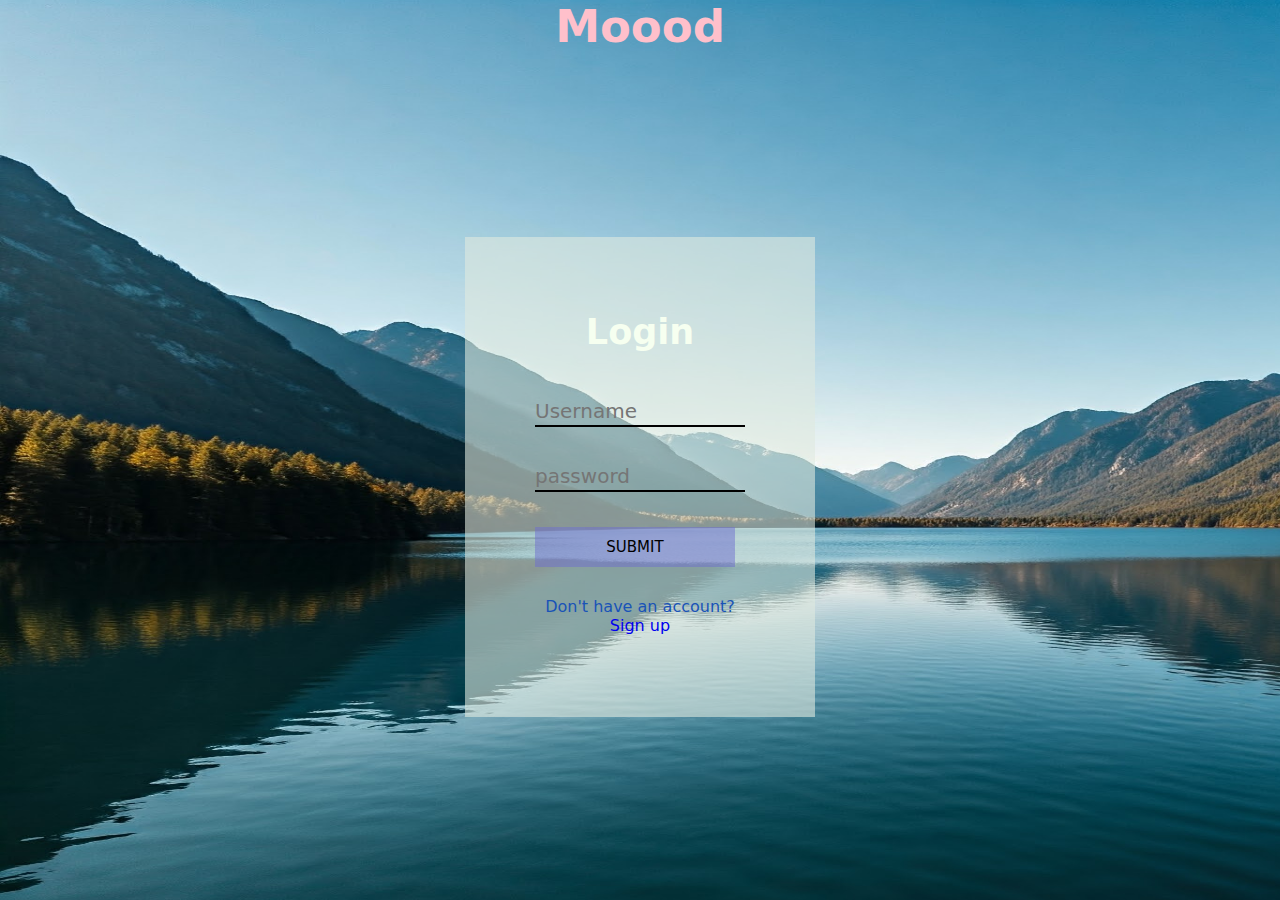
<file: index.html>
<!DOCTYPE html>
<html lang="en">
<head>
    <meta charset="UTF-8">
    <meta name="viewport" content="width=device-width, initial-scale=1.0">
    <title>Login</title>
    <link rel="stylesheet" href="main.css">
    
</head>
<script>
    function validateForm() {
  const username = document.querySelector('input[type="text"]').value;
  const password = document.querySelector('input[type="password"]').value;

  const usernameRegex = /^[a-zA-Z0-9_]{3,}$/;
  

  const passwordRegex = /^(?=.*[a-z])(?=.*[A-Z])(?=.*\d)(?=.*[!@#$%^&*])[A-Za-z\d!@#$%^&*]{8,}$/;

  if (!usernameRegex.test(username)) {
    alert("Username must be at least 3 characters long and can only contain letters, numbers, and underscores.");
    return false;
  }

  if (!passwordRegex.test(password)) {
    alert("Password must be at least 8 characters long and include at least one uppercase letter, one lowercase letter, one number, and one special character (!@#$%^&*).");
    return false;
  }

  return true;
}

document.querySelector('form').addEventListener('submit', function(event) {
  if (!validateForm()) {
    event.preventDefault(); 
  }
});
</script>

<body>
    <h1 href="index.html">Moood</h1>
    <form onsubmit="return validateForm()"action="index.html">
        <h1>
            Login
        </h1>
        <div class="hello">
            <input type="text" placeholder="Username" required>

        </div>
        <div class="hello">
            <input type="password" placeholder="password" required>

        </div>
        <button type="submit" class="loginbtn">SUBMIT</button>
        <div class="what">
            Don't have an account?
            <br>
            <a href="#">Sign up</a>
        </div>
    </form>
    
</body>
</html>
</file>
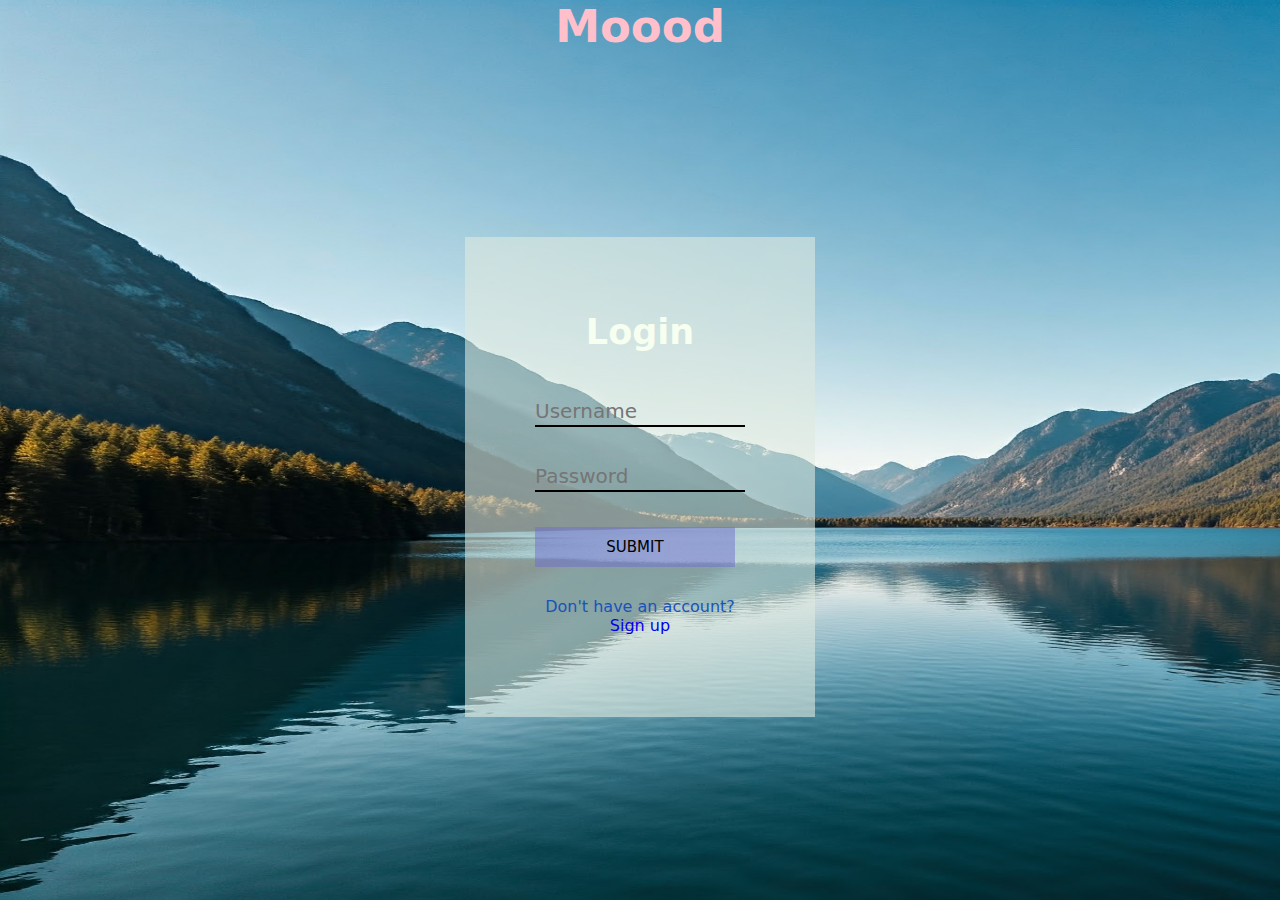
<file: PROJECT/LOGIN/index.html>
<!DOCTYPE html>
<html lang="en">
<head>
    <meta charset="UTF-8">
    <meta name="viewport" content="width=device-width, initial-scale=1.0">
    <title>Login</title>
    <link rel="stylesheet" href="main.css">
</head>
<body>
    <h1>Moood</h1>
    <form action="main.html">
        <h1>
            Login
        </h1>
        <div class="hello">
            <input type="text" placeholder="Username" required>

        </div>
        <div class="hello">
            <input type="password" placeholder="Password" required>

        </div>
        <button type="submit" class="loginbtn">SUBMIT</button>
        <div class="what">
            Don't have an account?
            <br>
            <a href="#">Sign up</a>
        </div>
    </form>
    
</body>
</html>
</file>
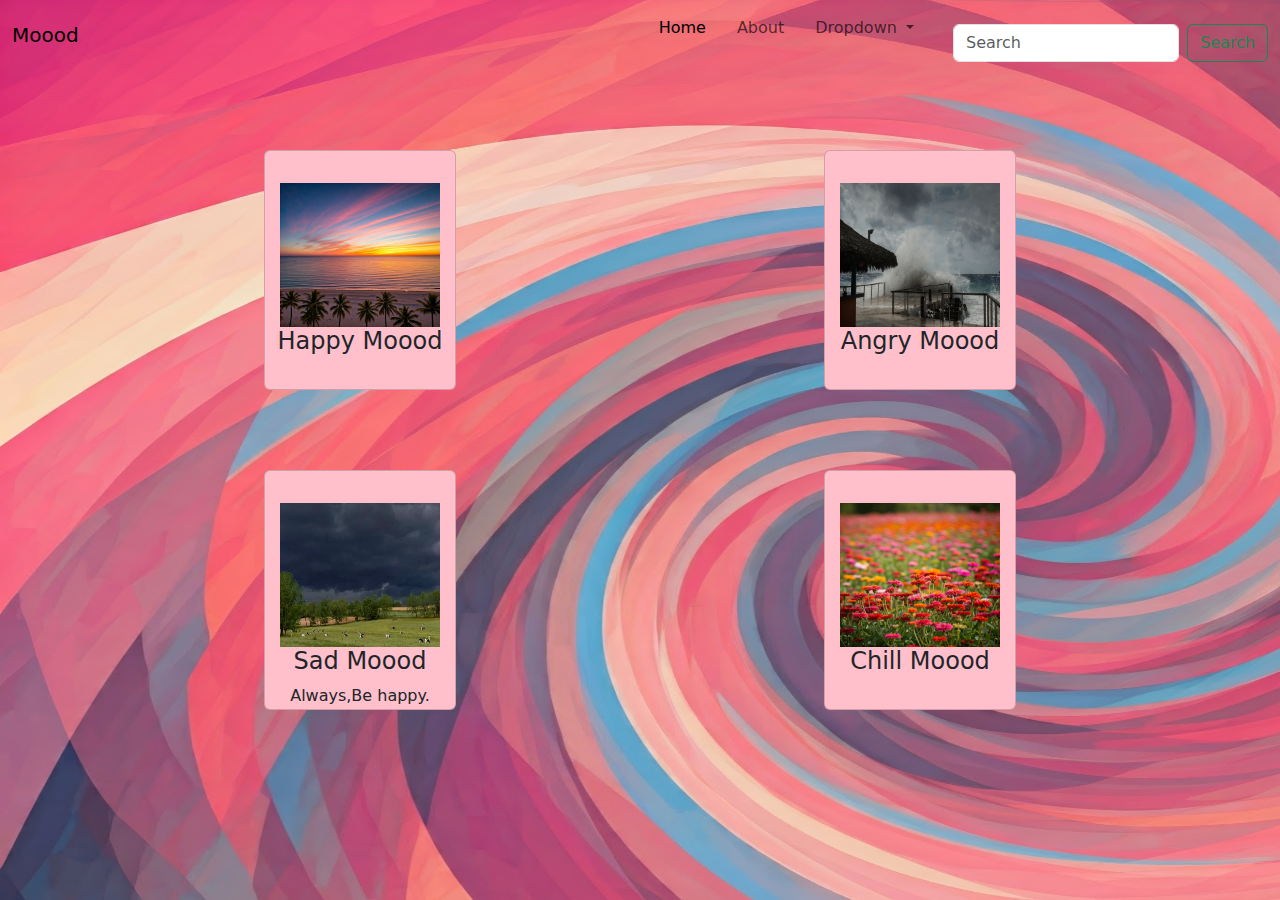
<file: Home.html>
<!DOCTYPE html>
<html lang="en">
<head>
    <meta charset="UTF-8">
    <meta name="viewport" content="width=device-width, initial-scale=1.0">
    <title>Mood</title>
    <link rel="stylesheet" href="index.css">
    <link rel="stylesheet" href="https://cdnjs.cloudflare.com/ajax/libs/font-awesome/4.7.0/css/font-awesome.min.css">
    <link href="https://cdn.jsdelivr.net/npm/bootstrap@5.3.3/dist/css/bootstrap.min.css" rel="stylesheet" integrity="sha384-QWTKZyjpPEjISv5WaRU9OFeRpok6YctnYmDr5pNlyT2bRjXh0JMhjY6hW+ALEwIH" crossorigin="anonymous">
</head>
<body>
  <script src="https://cdn.jsdelivr.net/npm/bootstrap@5.3.3/dist/js/bootstrap.bundle.min.js" integrity="sha384-YvpcrYf0tY3lHB60NNkmXc5s9fDVZLESaAA55NDzOxhy9GkcIdslK1eN7N6jIeHz" crossorigin="anonymous"></script>
  <nav class="navbar navbar-expand-lg navbar-pink">
    <div class="container-fluid">
        <a class="navbar-brand" href="#">Moood</a>
        <button class="navbar-toggler" type="button" data-bs-toggle="offcanvas" data-bs-target="#offcanvasNavbar" aria-controls="offcanvasNavbar" aria-label="Toggle navigation">
            <span class="navbar-toggler-icon"></span>
        </button>
        <div class="offcanvas offcanvas-end" tabindex="-1" id="offcanvasNavbar" aria-labelledby="offcanvasNavbarLabel">
            <div class="offcanvas-header">
                <h5 class="offcanvas-title" id="offcanvasNavbarLabel">Moood</h5>
                <button type="button" class="btn-close" data-bs-dismiss="offcanvas" aria-label="Close"></button>
            </div>
            <div class="offcanvas-body">
                <ul class="navbar-nav justify-content-end flex-grow-1 pe-3">
                    <li class="nav-item">
                        <a class="nav-link active" aria-current="page" href="Home.html">Home</a>
                    </li>
                    <li class="nav-item">
                        <a class="nav-link" href="about.html">About</a>
                    </li>
                    <li class="nav-item dropdown">
                        <a class="nav-link dropdown-toggle" href="#" role="button" data-bs-toggle="dropdown" aria-expanded="false">
                            Dropdown
                        </a>
                        <ul class="dropdown-menu">
                            <li><a class="dropdown-item" href="#">Instagram</a></li>
                            <li><a class="dropdown-item" href="#">X</a></li>
                            <li>
                                <hr class="dropdown-divider">
                            </li>
                            <li><a class="dropdown-item" href="#">More</a></li>
                        </ul>
                    </li>
                </ul>
                <form class="d-flex mt-3" role="search">
                    <input class="form-control me-2" type="search" placeholder="Search" aria-label="Search">
                    <button class="btn btn-outline-success" type="submit">Search</button>
                </form>
            </div>
        </div>
    </div>
</nav>
<main>
         <div class="cards1">
      <div class="card">
       <a href="Happy_song.html" target="_blank"><img src="happy.jpeg" alt="Product 1"></a>
        <h4>Happy Moood</h4>
        <p></p>
      </div>
      <div class="card">
        <a href="angry.html" target="_blank"><img src="angry.webp" alt="Product 1"></a>
          <h4>Angry Moood</h4>
          <p></p>
      </div>
      </div>
      <div class="cards2">
      <div class="card">
       <a href="Sad_song.html" target="_blank"><img src="dull.webp" alt="Product 1"></a>
        <h4>Sad Moood</h4>
        <p>Always,Be happy.</p>
      </div>
      <div class="card">
        <a href="lovely_song.html" target="_blank"><img src="love.jpeg" alt="Product 1"></a>
        <h4>Chill Moood</h4>
        <p></p>
      </div>
      </div>
</main>
</body>
</html>
</file>
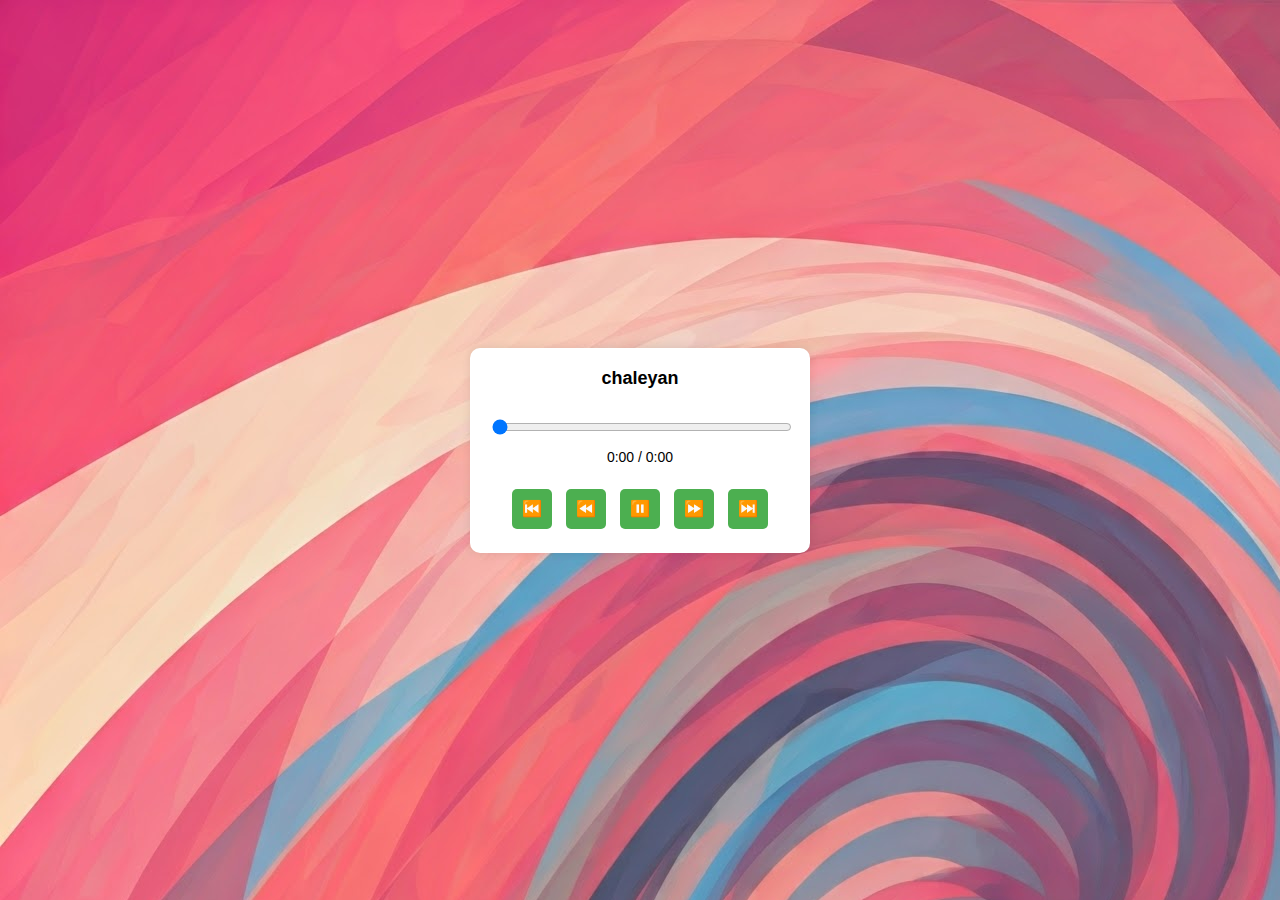
<file: lovely_song.html>
<!DOCTYPE html>
<html lang="en">
<head>
    <meta charset="UTF-8">
    <meta name="viewport" content="width=device-width, initial-scale=1.0">
    <title>Moood Music Player</title>
    <link rel="stylesheet" href="Happy_song.css">
    
</head>
<body>
    <div class="player">
        <div id="songTitle" class="song-title">Song Title</div>
        <audio id="audio"></audio>
        <input type="range" id="progress" min="0" max="100" value="0">
        <div id="currentTime">0:00 / 0:00</div>
        <div class="controls">
            <button id="prevBtn">⏮️</button>
            <button id="backwardBtn">⏪</button>
            <button id="playPauseBtn">▶️</button>
            <button id="forwardBtn">⏩</button>
            <button id="nextBtn">⏭️</button>
        </div>
    </div>

    <script>
        const audio = document.getElementById('audio');
        const playPauseBtn = document.getElementById('playPauseBtn');
        const backwardBtn = document.getElementById('backwardBtn');
        const forwardBtn = document.getElementById('forwardBtn');
        const prevBtn = document.getElementById('prevBtn');
        const nextBtn = document.getElementById('nextBtn');
        const progress = document.getElementById('progress');
        const currentTime = document.getElementById('currentTime');
        const songTitle = document.getElementById('songTitle');

        const playlist = [
            { title: "chaleyan", src:"chaleyan.mp3" },
            { title: "mix song", src: "mix_song.mp3" },
            { title: "Akhyaan gulaab", src: "Akhyaan_gulaab.mp3" },
        ];

        let currentSong = 0;

        function loadSong(index) {
            const song = playlist[index];
            audio.src = song.src;
            songTitle.textContent = song.title;
            audio.play();
            playPauseBtn.textContent = '⏸️';
        }

        function togglePlayPause() {
            if (audio.paused) {
                audio.play();
                playPauseBtn.textContent = '⏸️';
            } else {
                audio.pause();
                playPauseBtn.textContent = '▶️';
            }
        }

        function playNextSong() {
            currentSong = (currentSong + 1) % playlist.length;
            loadSong(currentSong);
        }

        function playPreviousSong() {
            currentSong = (currentSong - 1 + playlist.length) % playlist.length;
            loadSong(currentSong);
        }

        function skip(seconds) {
            audio.currentTime += seconds;
        }

        function updateProgress() {
            const value = (audio.currentTime / audio.duration) * 100;
            progress.value = value;
            currentTime.textContent = `${formatTime(audio.currentTime)} / ${formatTime(audio.duration)}`;
        }

        function seek() {
            const time = (progress.value / 100) * audio.duration;
            audio.currentTime = time;
        }

        function formatTime(seconds) {
            const minutes = Math.floor(seconds / 60);
            const remainingSeconds = Math.floor(seconds % 60);
            return `${minutes}:${remainingSeconds.toString().padStart(2, '0')}`;
        }

        playPauseBtn.addEventListener('click', togglePlayPause);
        backwardBtn.addEventListener('click', () => skip(-10));
        forwardBtn.addEventListener('click', () => skip(10));
        prevBtn.addEventListener('click', playPreviousSong);
        nextBtn.addEventListener('click', playNextSong);
        audio.addEventListener('timeupdate', updateProgress);
        audio.addEventListener('ended', playNextSong);
        progress.addEventListener('input', seek);

    
        loadSong(currentSong);
    </script>
</body>
</html>
</file>
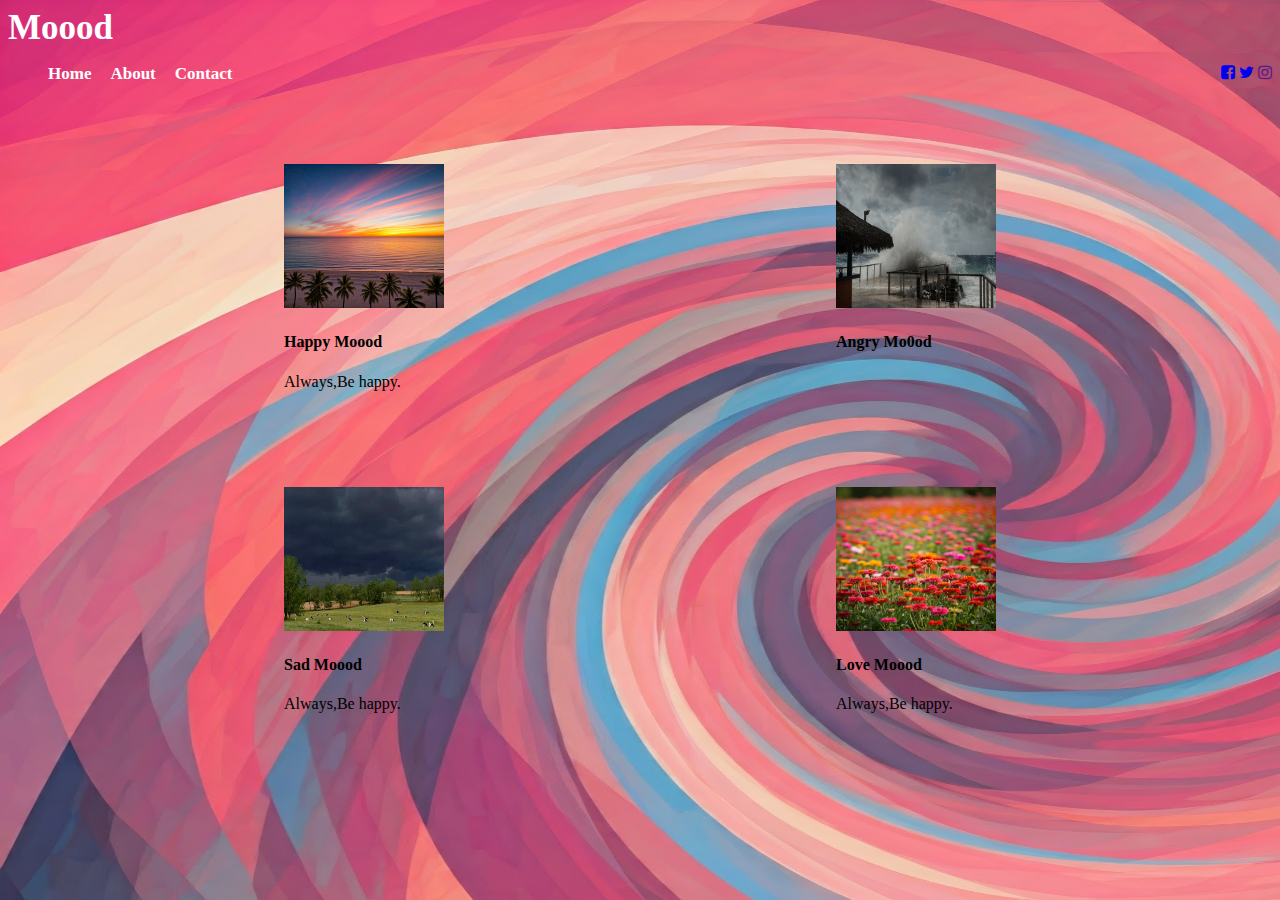
<file: mai.html>
<!DOCTYPE html>
<html lang="en">
<head>
    <meta charset="UTF-8">
    <meta name="viewport" content="width=device-width, initial-scale=1.0">
    <title>Mood</title>
    <link rel="stylesheet" href="index.css">
    <link rel="stylesheet" href="https://cdnjs.cloudflare.com/ajax/libs/font-awesome/4.7.0/css/font-awesome.min.css">
    
</head>
<body>
    <nav class="navbar">
        <div class="navdiv">
            <div class="logo"><a href="#">Moood</a></div>
            <ul>
                <li><a href="main.html">Home</a></li>
                <li><a href="about.html">About</a></li>
                <li><a href="#">Contact</a></li>
                <div class="social">
                    <a href="#"><i class="fa fa-facebook-square"></i></a>
                    <a href="#"><i class="fa fa-twitter"></i></a>
                    <a href=""><i class="fa fa-instagram"></i></a>
                 </div>
                

            </ul>
        </div>
       

    </nav>
   
      <div class="cards1">
      <div class="card">
       <a href="https://music.amazon.in/genres/tVlm9ZUh/6c9c7aaa-9f91-4958-ae3d-11240cdbca43" target="_blank"><img src="happy.jpeg" alt="Product 1"></a>
        <h4>Happy Moood</h4>
        <p>Always,Be happy.</p>
      </div>
      <div class="card">
        <a href="https://music.amazon.in/genres/Iz2BTa7I" target="_blank"><img src="angry.webp" alt="Product 1"></a>
          <h4>Angry Mo0od</h4>
          <p></p>
      </div>
      </div>
      <div class="cards2">
      <div class="card">
       <a href="https://music.amazon.in/genres/tVlm9ZUh/61486242-94a6-4516-b677-39b59f5e5a6e" target="_blank"><img src="dull.webp" alt="Product 1"></a>
        <h4>Sad Moood</h4>
        <p>Always,Be happy.</p>
      </div>
      <div class="card">
        <a href="https://music.amazon.in/genres/tsEfDAOd" target="_blank"><img src="love.jpeg" alt="Product 1"></a>
        <h4>Love Moood</h4>
        <p>Always,Be happy.</p>
      </div>
      </div>
</body>
</html>
</file>
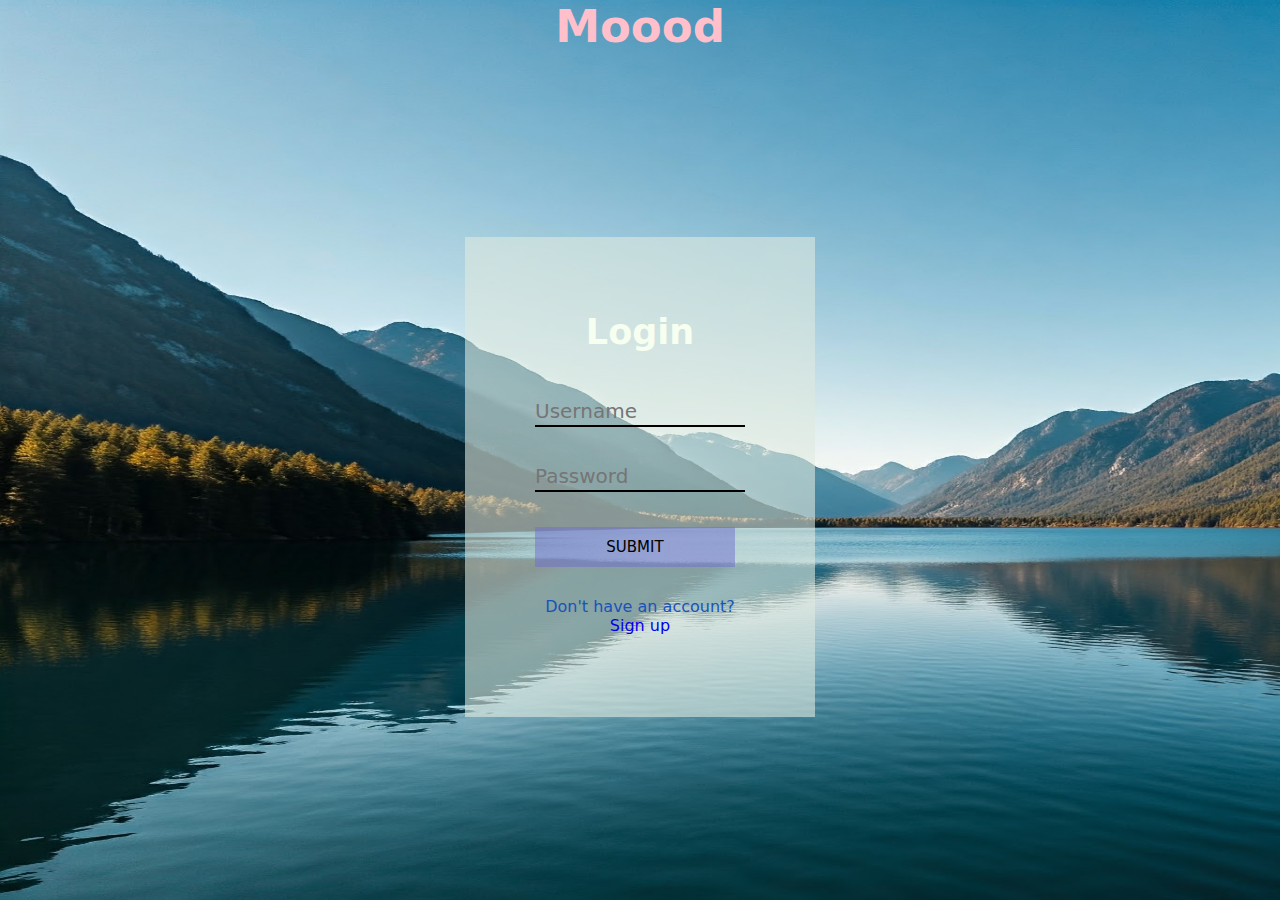
<file: main.html>
<!DOCTYPE html>
<html lang="en">
<head>
    <meta charset="UTF-8">
    <meta name="viewport" content="width=device-width, initial-scale=1.0">
    <title>Login</title>
    <link rel="stylesheet" href="main.css">
</head>
<body>
    <h1>Moood</h1>
    <form action="main.html">
        <h1>
            Login
        </h1>
        <div class="hello">
            <input type="text" placeholder="Username" required>

        </div>
        <div class="hello">
            <input type="password" placeholder="Password" required>

        </div>
        <button type="submit" class="loginbtn">SUBMIT</button>
        <div class="what">
            Don't have an account?
            <br>
            <a href="#">Sign up</a>
        </div>
    </form>
    
</body>
</html>
</file>
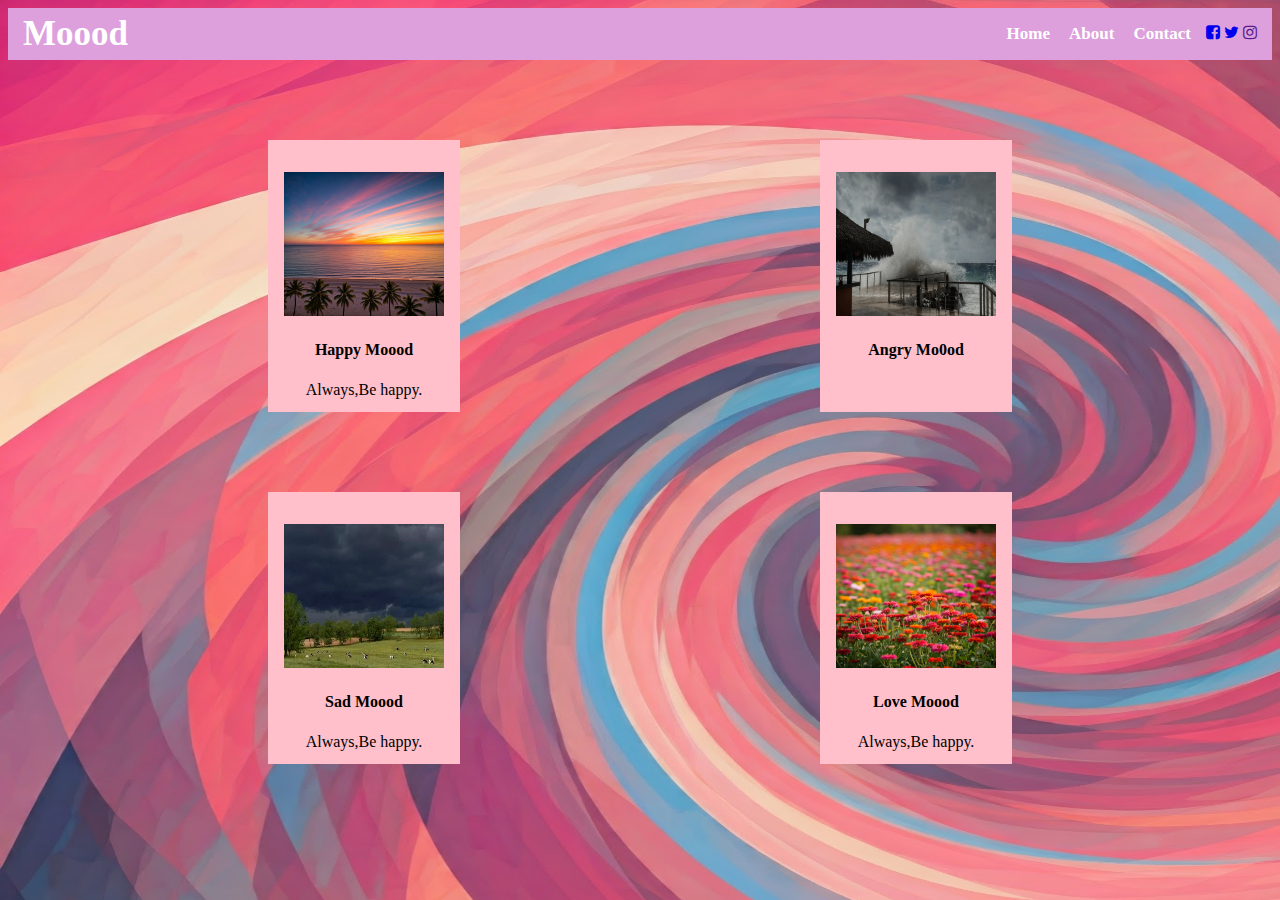
<file: PROJECT/LOGIN/main.html>
<!DOCTYPE html>
<html lang="en">
<head>
    <meta charset="UTF-8">
    <meta name="viewport" content="width=device-width, initial-scale=1.0">
    <title>Mood</title>
    <link rel="stylesheet" href="index.css">
    <link rel="stylesheet" href="https://cdnjs.cloudflare.com/ajax/libs/font-awesome/4.7.0/css/font-awesome.min.css">
    
</head>
<body>
    <nav class="navbar">
        <div class="navdiv">
            <div class="logo"><a href="#">Moood</a></div>
            <ul>
                <li><a href="main.html">Home</a></li>
                <li><a href="about.html">About</a></li>
                <li><a href="#">Contact</a></li>
                <div class="social">
                    <a href="#"><i class="fa fa-facebook-square"></i></a>
                    <a href="#"><i class="fa fa-twitter"></i></a>
                    <a href=""><i class="fa fa-instagram"></i></a>
                 </div>
                

            </ul>
        </div>
       

    </nav>
   
      <div class="cards1">
      <div class="card">
       <a href="https://music.amazon.in/genres/tVlm9ZUh/6c9c7aaa-9f91-4958-ae3d-11240cdbca43" target="_blank"><img src="happy.jpeg" alt="Product 1"></a>
        <h4>Happy Moood</h4>
        <p>Always,Be happy.</p>
      </div>
      <div class="card">
        <a href="https://music.amazon.in/genres/Iz2BTa7I" target="_blank"><img src="angry.webp" alt="Product 1"></a>
          <h4>Angry Mo0od</h4>
          <p></p>
      </div>
      </div>
      <div class="cards2">
      <div class="card">
       <a href="https://music.amazon.in/genres/tVlm9ZUh/61486242-94a6-4516-b677-39b59f5e5a6e" target="_blank"><img src="dull.webp" alt="Product 1"></a>
        <h4>Sad Moood</h4>
        <p>Always,Be happy.</p>
      </div>
      <div class="card">
        <a href="https://music.amazon.in/genres/tsEfDAOd" target="_blank"><img src="love.jpeg" alt="Product 1"></a>
        <h4>Love Moood</h4>
        <p>Always,Be happy.</p>
      </div>
      </div>
</body>
</html>
</file>
<file: main.css>
*{
    font-family: system-ui, -apple-system, BlinkMacSystemFont, 'Segoe UI', Roboto, Oxygen, Ubuntu, Cantarell, 'Open Sans', 'Helvetica Neue', sans-serif;
    padding: 0;
    text-decoration: none;
    margin: 0;
    box-sizing: border-box;
}
body{
    min-height: 100vh;
    background-image:url(back.jpeg) ;
    background-size:1920px 1080px;

}
form{
    background: rgba(224, 233, 223, 0.6);
    width: 350px;
    height: 480px;
    padding: 75px 70px;
    position: absolute;

    left: 50%;
    top: 53%;
    transform: translate(-50%,-50%);


}
form h1{
    text-align: center;
    margin-bottom: 45px;
    color: rgb(246, 255, 240);
    font-size: 35px;

}
.hello{
    border-bottom: 2px;
    position: relative;
    margin: 35px 0;


}
.hello input{
    background: none;
    color:black;
    outline: none;
    border: none;
    width: 100%;
    height: 30px;
    font-size: 20px;
    border-bottom: 2px solid black;
     
}
.what{
    color: rgb(25, 83, 183);
    padding: 10px;
    margin-top: 20px;
    text-align: center;
    
}
.loginbtn{
    height: 40px;
    width: 200px;
    color:black;
    border: none;
    outline: none;
    background: rgba(110, 110, 207, 0.5);
    transition: 0.5s;
    background-size: 200%;
    font-size: 15px;
}
h1{
    text-align: center;
    margin-bottom: 45px;
    color: pink;
    font-size: 45px;

}
</file>
<file: PROJECT/LOGIN/main.css>
*{
    font-family: system-ui, -apple-system, BlinkMacSystemFont, 'Segoe UI', Roboto, Oxygen, Ubuntu, Cantarell, 'Open Sans', 'Helvetica Neue', sans-serif;
    padding: 0;
    text-decoration: none;
    margin: 0;
    box-sizing: border-box;
}
body{
    min-height: 100vh;
    background-image:url(back.jpeg) ;
    background-size:1920px 1080px;

}
form{
    background: rgba(224, 233, 223, 0.6);
    width: 350px;
    height: 480px;
    padding: 75px 70px;
    position: absolute;

    left: 50%;
    top: 53%;
    transform: translate(-50%,-50%);


}
form h1{
    text-align: center;
    margin-bottom: 45px;
    color: rgb(246, 255, 240);
    font-size: 35px;

}
.hello{
    border-bottom: 2px;
    position: relative;
    margin: 35px 0;


}
.hello input{
    background: none;
    color:black;
    outline: none;
    border: none;
    width: 100%;
    height: 30px;
    font-size: 20px;
    border-bottom: 2px solid black;
     
}
.what{
    color: rgb(25, 83, 183);
    padding: 10px;
    margin-top: 20px;
    text-align: center;
    
}
.loginbtn{
    height: 40px;
    width: 200px;
    color:black;
    border: none;
    outline: none;
    background: rgba(110, 110, 207, 0.5);
    transition: 0.5s;
    background-size: 200%;
    font-size: 15px;
}
h1{
    text-align: center;
    margin-bottom: 45px;
    color: pink;
    font-size: 45px;

}
</file>
<file: index.css>
*{
    text-decoration: none;

}

.logo a{
    font-size: 35px;
    font-weight: 600;
    color: white;
}
li{
    list-style: none;
    display: inline-block;
}
li a{
    font-size: 17px;
    color: white;
    font-weight: bold;
    margin-right: 15px;
}
.social{
    display: flex;
    float: right;
    display: inline;
    justify-content: space-between;


    
}
body{
    background-image: url(background.jpeg);
    background-size:1920px 1080px;
}

main .card{
    text-align: center;
    width: 12rem;
    height:15rem;
    background-color: pink;
    padding-top: 2rem;
 }
 img{
    height: 9rem;
    width:10rem;
 }
 .cards1{
    display: flex;
    justify-content: space-around;
    margin: 5rem;
  
 }
 .cards2{
    display: flex;
    justify-content: space-around;
    margin: 5rem;
    
 }
 @media screen and (max-width: 360px) {
   

    .cards1 {
        display: flex;
        justify-content: space-around; 
        margin: 8px;
        gap: 5px; 
    }

    .cards2 {
        display: flex;
        justify-content: space-around; /* Evenly spaces card items */
        margin: 8px; /* Margin around the card container */
        gap: 5px; /* Space between individual cards */
    }
    .navbar-pink {
        background-color: rgb(188, 47, 122); /* Set the background color to pink */
    }
    
    .navbar-pink .navbar-brand,
    .navbar-pink .nav-link {
        color: rgb(0, 0, 0); /* Set text color for contrast */
    }
    main.card{
        text-align: center;
        width: 15rem;
        height: 17rem;
        background-color: pink;
        padding-top: 2rem;
    }
    .card img {
        width: 100%;      
        height: auto;     
        max-width: 100%;  
    }
    
}
</file>
<file: Happy_song.css>
body {
    font-family: Arial, sans-serif;
    display: flex;
    justify-content: center;
    align-items: center;
    height: 100vh;
    margin: 0;
    background-color: #f0f0f0;
    background-image:url(background.jpeg);
}
.player {
    background-color: #fff;
    border-radius: 10px;
    box-shadow: 0 0 10px rgba(0, 0, 0, 0.1);
    padding: 20px;
    text-align: center;
    width: 300px;
}
.song-title {
    font-size: 18px;
    font-weight: bold;
    margin-bottom: 10px;
}
.controls {
    display: flex;
    justify-content: center;
    gap: 10px;
    margin-top: 20px;
}
button {
    background-color: #4CAF50;
    border: none;
    color: white;
    padding: 10px;
    text-align: center;
    text-decoration: none;
    display: inline-block;
    font-size: 16px;
    margin: 4px 2px;
    cursor: pointer;
    border-radius: 5px;
    width: 40px;
    height: 40px;
}
#progress {
    width: 100%;
    margin-top: 20px;
}
#currentTime {
    margin-top: 10px;
    font-size: 14px;
}
</file>
<file: PROJECT/LOGIN/index.css>
*{
    text-decoration: none;

}
.navbar{
    background-color: plum;
    font-family: Cambria, Cochin, Georgia, Times, 'Times New Roman', serif;
    padding-right: 15px;
    padding-left: 15px;

}
.navdiv{
    display: flex;
    align-items: center;
    justify-content: space-between;

}
.logo a{
    font-size: 35px;
    font-weight: 600;
    color: white;
}
li{
    list-style: none;
    display: inline-block;
}
li a{
    font-size: 17px;
    color: white;
    font-weight: bold;
    margin-right: 15px;
}
.social{
    display: flex;
    float: right;
    display: inline;
    justify-content: space-between;


    
}
body{
    background-image: url(background.jpeg);
    background-size:1920px 1080px;
}

 .card{
    text-align: center;
    width: 12rem;
    height:15rem;
    background-color: pink;
    padding-top: 2rem;
 }
 img{
    height: 9rem;
    width:10rem;
 }
 .cards1{
    display: flex;
    justify-content: space-around;
    margin: 5rem;
 }
 .cards2{
    display: flex;
    justify-content: space-around;
    margin: 5rem;
 }
</file>
